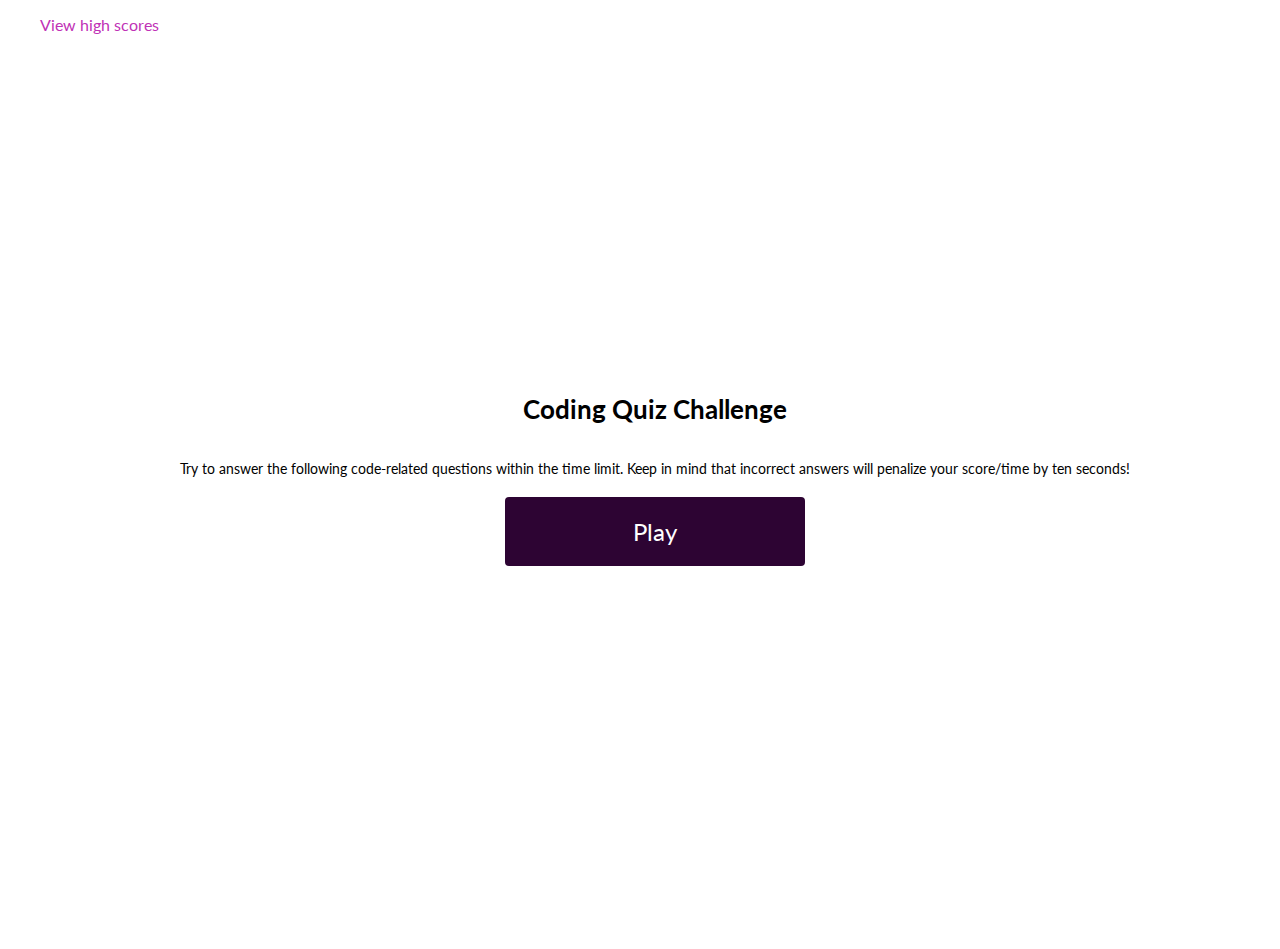
<file: index.html>
<!DOCTYPE html>
<html lang="en">
<head>
    <link rel="preconnect" href="https://fonts.googleapis.com">
    <link rel="preconnect" href="https://fonts.gstatic.com" crossorigin>
    <link href="https://fonts.googleapis.com/css2?family=Lato:wght@300&family=Open+Sans:wght@400;700&display=swap" rel="stylesheet">
    <meta charset="UTF-8">
    <meta http-equiv="X-UA-Compatible" content="IE=edge">
    <meta name="viewport" content="width=device-width, initial-scale=1.0">
    <title>Code Quiz</title>
    <link rel="stylesheet" href="./assets/style.css">
</head>
<body>
    <div class="highscore-btn-container">
        <a href="./highscores.html" id="highscore-btn">View high scores</a>
    </div>
    <div class="container">
        <div id="home" class="flex-column flex-center">
            <h1>Coding Quiz Challenge</h1>
            <p>Try to answer the following code-related questions within the time limit. Keep in mind that incorrect answers will penalize your score/time by ten seconds!</p>
            <a href="./game.html" class="btn">Play</a>
        </div>
    </div>
</body>
</html>
</file>
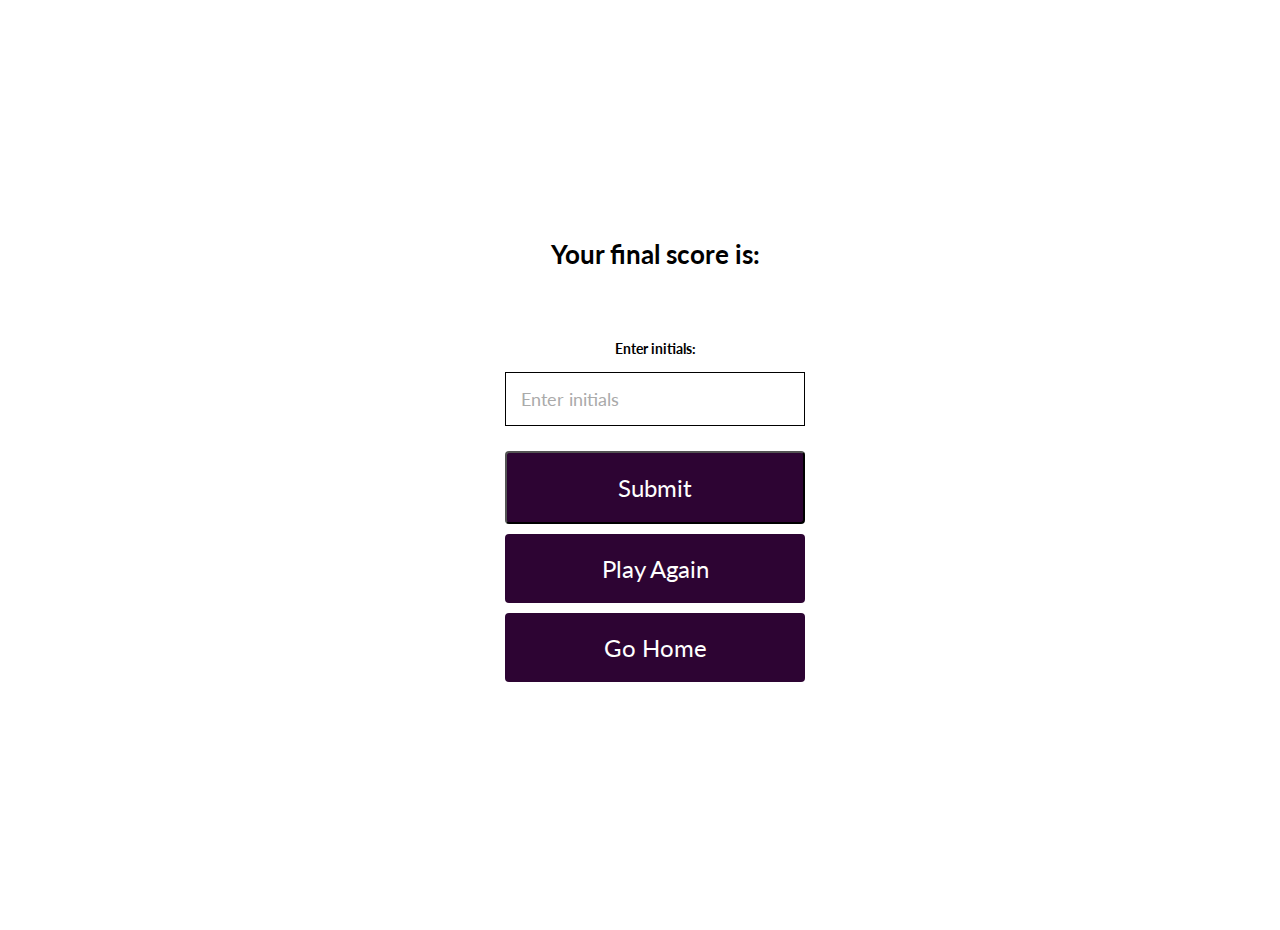
<file: end.html>
<!DOCTYPE html>
<html lang="en">
<head>
    <link rel="preconnect" href="https://fonts.googleapis.com">
    <link rel="preconnect" href="https://fonts.gstatic.com" crossorigin>
    <link href="https://fonts.googleapis.com/css2?family=Lato:wght@300&family=Open+Sans:wght@400;700&display=swap" rel="stylesheet">
    <meta charset="UTF-8">
    <meta http-equiv="X-UA-Compatible" content="IE=edge">
    <meta name="viewport" content="width=device-width, initial-scale=1.0">
    <title>Code Quiz</title>
    <link rel="stylesheet" href="./assets/style.css">
</head>
<body>
    <div class="container">
        <div id="end" class="flex-center flex-column">
            <h1 id="final-score-text">Your final score is:</h1>
            <h1 id="finalScore"></h1>
            <form class="end-form-container">
                <h3 id="enter-initials-text">Enter initials:</h3>
                <input type="text" name="name" id="username" placeholder="Enter initials">
                <button class="btn" id="saveScoreBtn" type="submit" onclick="saveHighScore(event)">Submit</button>
            </form>
            <a href="./game.html" class="btn">Play Again</a>
            <a href="./index.html" class="btn">Go Home</a>
        </div>
    </div>
    <script src="./assets/end.js"></script>
</body>
</html>
</file>
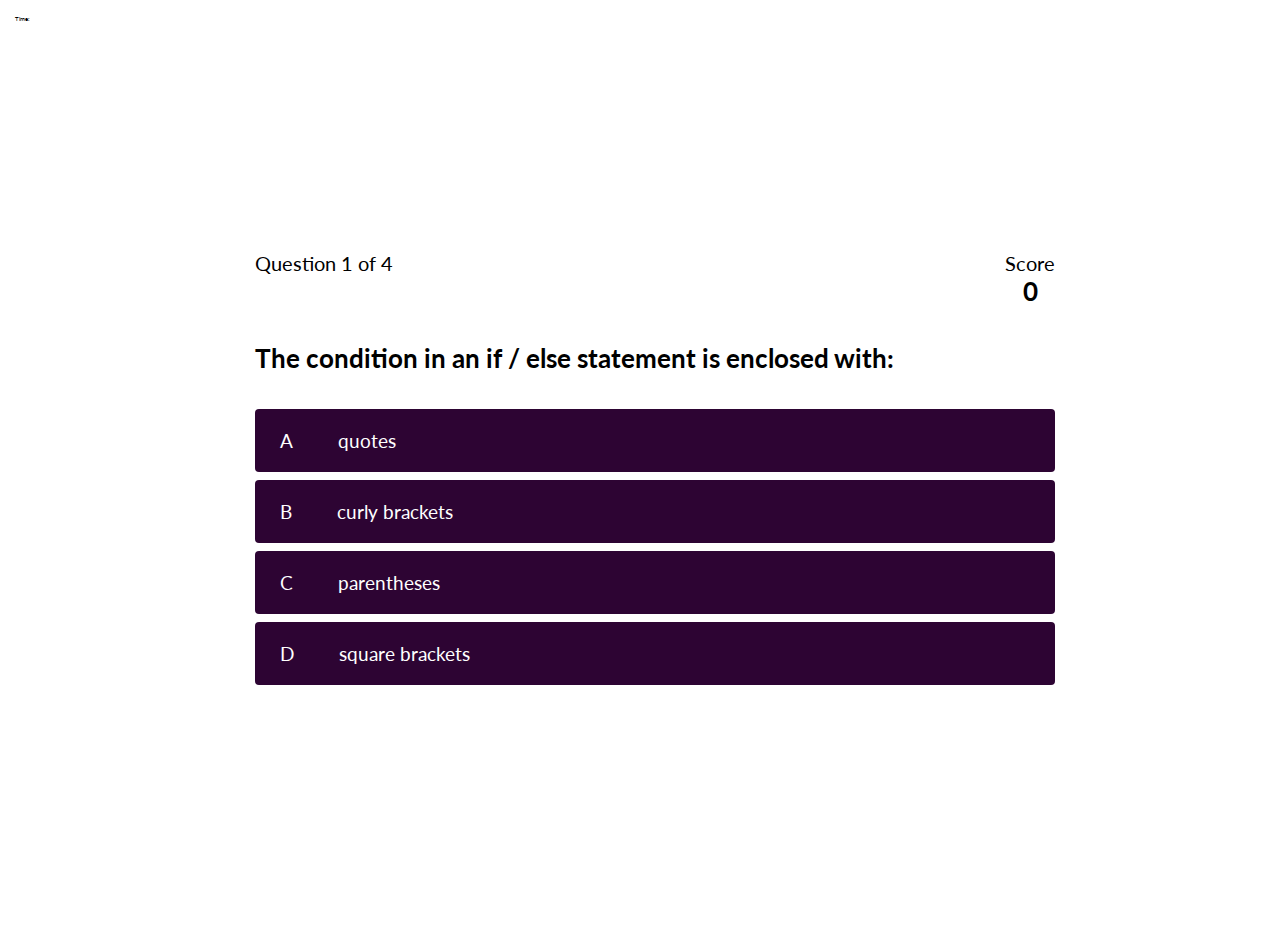
<file: game.html>
<!DOCTYPE html>
<html lang="en">
<head>
    <link rel="preconnect" href="https://fonts.googleapis.com">
    <link rel="preconnect" href="https://fonts.gstatic.com" crossorigin>
    <link href="https://fonts.googleapis.com/css2?family=Lato:wght@300&family=Open+Sans:wght@400;700&display=swap" rel="stylesheet">
    <meta charset="UTF-8">
    <meta http-equiv="X-UA-Compatible" content="IE=edge">
    <meta name="viewport" content="width=device-width, initial-scale=1.0">
    <title>Code Quiz</title>
    <link rel="stylesheet" href="./assets/style.css">
    <link rel="stylesheet" href="./assets/game.css">
</head>
<body>
    <div class="timer">Time:</div>
    <div class="container">
        <div id="game" class="justify-center flex-column">
            <div id="hud">
                <div class="hud-item">
                    <p id="progressText" class="hud-prefix">
                        Question
                    </p>
                </div>
                <div class="hud-item">
                    <p class="hud-prefix">
                        Score
                    </p>
                    <h1 class="hud-main-text" id="score">
                        0
                    </h1>
                </div>
            </div>
            <h1 id="question">What is the answer to this question?</h1>
            <div class="choice-container">
                <p class="choice-prefix">A</p>
                <p class="choice-text" data-number="1">Choice</p>
            </div>
            <div class="choice-container">
                <p class="choice-prefix">B</p>
                <p class="choice-text" data-number="2">Choice 2</p>
            </div>
            <div class="choice-container">
                <p class="choice-prefix">C</p>
                <p class="choice-text" data-number="3">Choice 3</p>
            </div>
            <div class="choice-container">
                <p class="choice-prefix">D</p>
                <p class="choice-text" data-number="4">Choice 4</p>
            </div>
        </div>
    </div>
    <div id="answerContainer">
        <p></p>
    </div>
    <script src="./assets/game.js"></script>
    
</body>
</html>
</file>
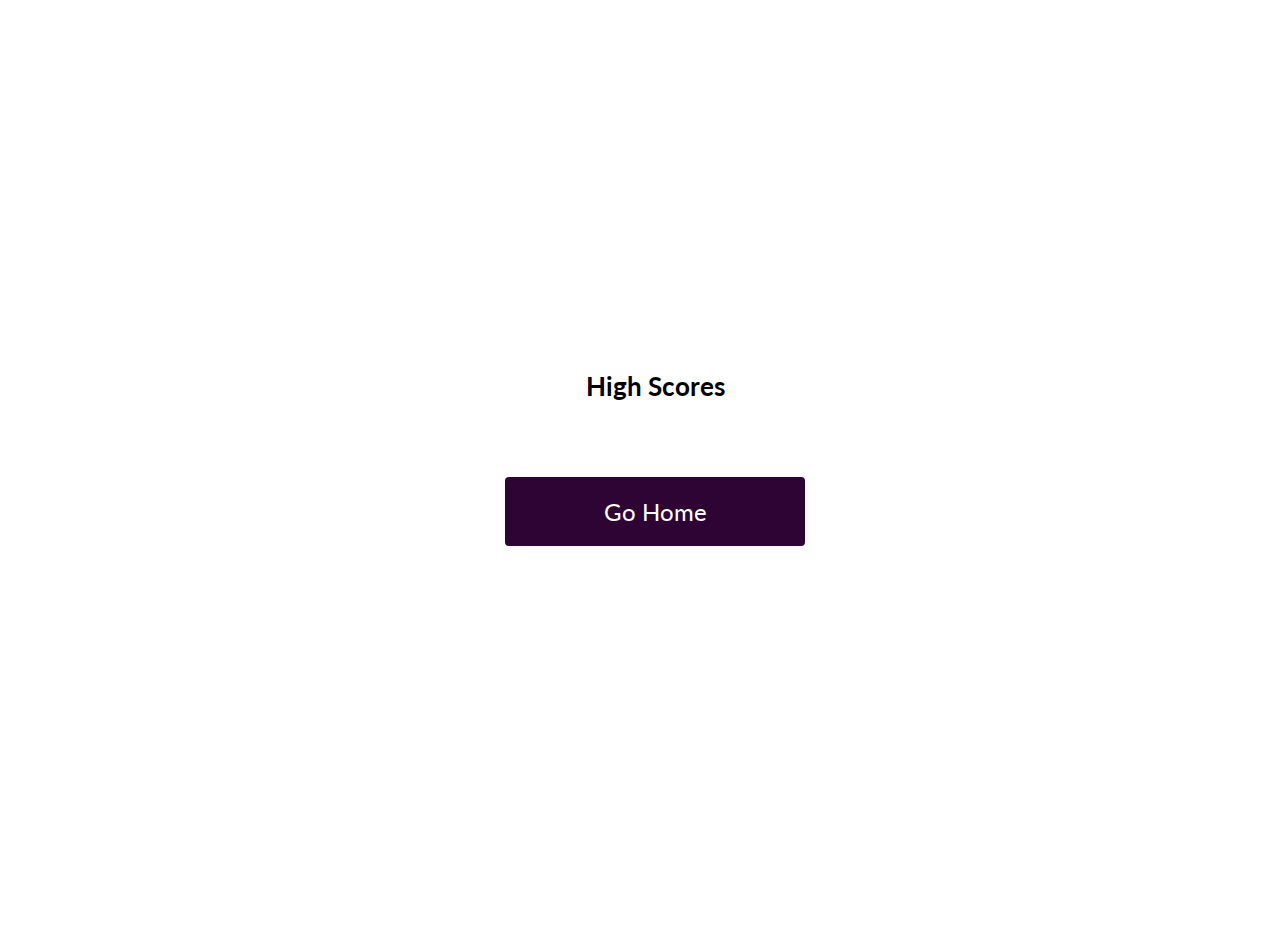
<file: highscores.html>
<!DOCTYPE html>
<html lang="en">
<head>
    <link rel="preconnect" href="https://fonts.googleapis.com">
    <link rel="preconnect" href="https://fonts.gstatic.com" crossorigin>
    <link href="https://fonts.googleapis.com/css2?family=Lato:wght@300&family=Open+Sans:wght@400;700&display=swap" rel="stylesheet">
    <meta charset="UTF-8">
    <meta http-equiv="X-UA-Compatible" content="IE=edge">
    <meta name="viewport" content="width=device-width, initial-scale=1.0">
    <title>High Scores</title>
    <link rel="stylesheet" href="./assets/style.css">
    <link rel="stylesheet" href="./assets/highscores.css">

</head>
<body>
    <div class="container">
        <div id="highScores" class="flex-center flex-column">
            <h1 id="finalScore">High Scores</h1>
            <ul id="highScoresList"></ul>
            <a href="./index.html" class="btn">Go Home</a>
        </div>
    </div>
    <script src="./assets/highscores.js"></script>
</body>
</html>
</file>
<file: assets/style.css>
:root {
    background-color: white;
}

* {
    box-sizing: border-box;
    margin: 0;
    padding: 0;
    font-size: 62.5%;
    font-family: 'Lato', sans-serif;
}

body {
    margin: 15px;
    padding: 0px;
}

h1 {
    font-size: 26px;
    margin-bottom: 35px;
}


.container {
    width: 100vw;
    height: 100vh;
    display: flex;
    justify-content: center;
    align-items: center;
    margin: 0 auto;
    padding: 25px;
}

.flex-column {
    display: flex;
    flex-direction: column;
}

.flex-center {
    justify-content: center;
    align-items: center;
}

.justify-center {
    justify-content: center;
}

.text-center {
    text-align: center;
}

.hidden {
    display: none;
}

.btn {
    font-size: 2.4rem;
    padding: 2rem 0;
    width: 30rem;
    text-align: center;
    margin-bottom: 1rem;
    text-decoration: none;
    background: #2d0433;
    border-radius: 4px;
    color: white;
}

.btn:hover {
    background-color: #bf32b6;
    cursor: pointer;
    transition: transform 150ms;
    transform: scale(1.03);
}

.btn[disabled]:hover {
    cursor: not-allowed;
    transform: none;
}

#highscore-btn-container {
    padding: 25px;
}
#highscore-btn {
    color: #bf32b6;
    text-decoration: none;
    font-size: 16px;
    padding: 25px;
}

#home p {
    text-align: center;
    font-size: 14px;
    padding-bottom: 20px;
}


/*end page CSS*/
.end-form-container {
    width: 100%;
    display: flex;
    flex-direction: column;
    align-items: center;
    max-width: 30rem;
}

input {
    margin-bottom: 1rem;
    width: 20rem;
    padding: 1.5rem;
    font-size: 1.8rem;
    border: none;
}

input::placeholder {
    color: #aaa;
}

#username {
    margin-bottom: 25px;
    margin-top: 15px;
    width: 100%;
    outline: none;
    border: 1px solid;
}

#end-text {
    font-size: 2.4rem;
    color: black;
}


.fa-home {
    margin-left: 1rem;
    font-size: 2rem;
    color: rgb(28, 26, 26);
}

#enter-initials-text {
    font-size: 14px;
}
</file>
<file: assets/game.css>
body {
    color: black;
}

#countdown-container {
    display: flex;
    width: 200px;
    height: 70px;
    font-size: 50px;
    margin: 0;
}

.choice-container {
    display: flex;
    margin-bottom: 0.8rem;
    width: 100%;
    border-radius: 4px;
    background: #2d0433;
    font-size: 3rem;
    min-width: 80rem;
    color: white;
}

.choice-container:hover {
    cursor: pointer;
    transform: scale(1.02);
    background-color: #bf32b6;
}

.choice-prefix {
    padding: 2rem 2.5rem;
    color: white;

}

.choice-text {
    padding: 2rem;
    width: 100%;
}

.correct {
    background: linear-gradient(32deg, rgba(11, 223, 36) 0%, rgb(41, 232, 111) 100%);
}

.incorrect {
    background: linear-gradient(32deg, rgba(230, 29, 29, 1) 0%, rgb(224, 11, 11, 1) 100%);
}
 
#hud {
    display: flex;
    justify-content: space-between;
}

.hud-prefix {
    text-align: center;
    font-size: 20px;;
}

.hud-main-text {
    text-align: center;
}


/* for future optimization */
/* #answerContainer {
    display: flex;
    justify-content: center;
    font-size: 30px;
    font-style: italic;
    
} */

/*MEDIA QUERIES*/ 

@media screen and (max-width: 768px) {
    .choice-container {
        min-width: 40rem;
    }
}
</file>
<file: assets/highscores.css>
body {
    color: #fff;
}

#highScoresList {
    list-style: none;
    margin-bottom: 4rem;

}

#highScores {
    font-size: 2.8rem;
    margin-bottom: 0.5rem;
    color: black;
}
</file>
